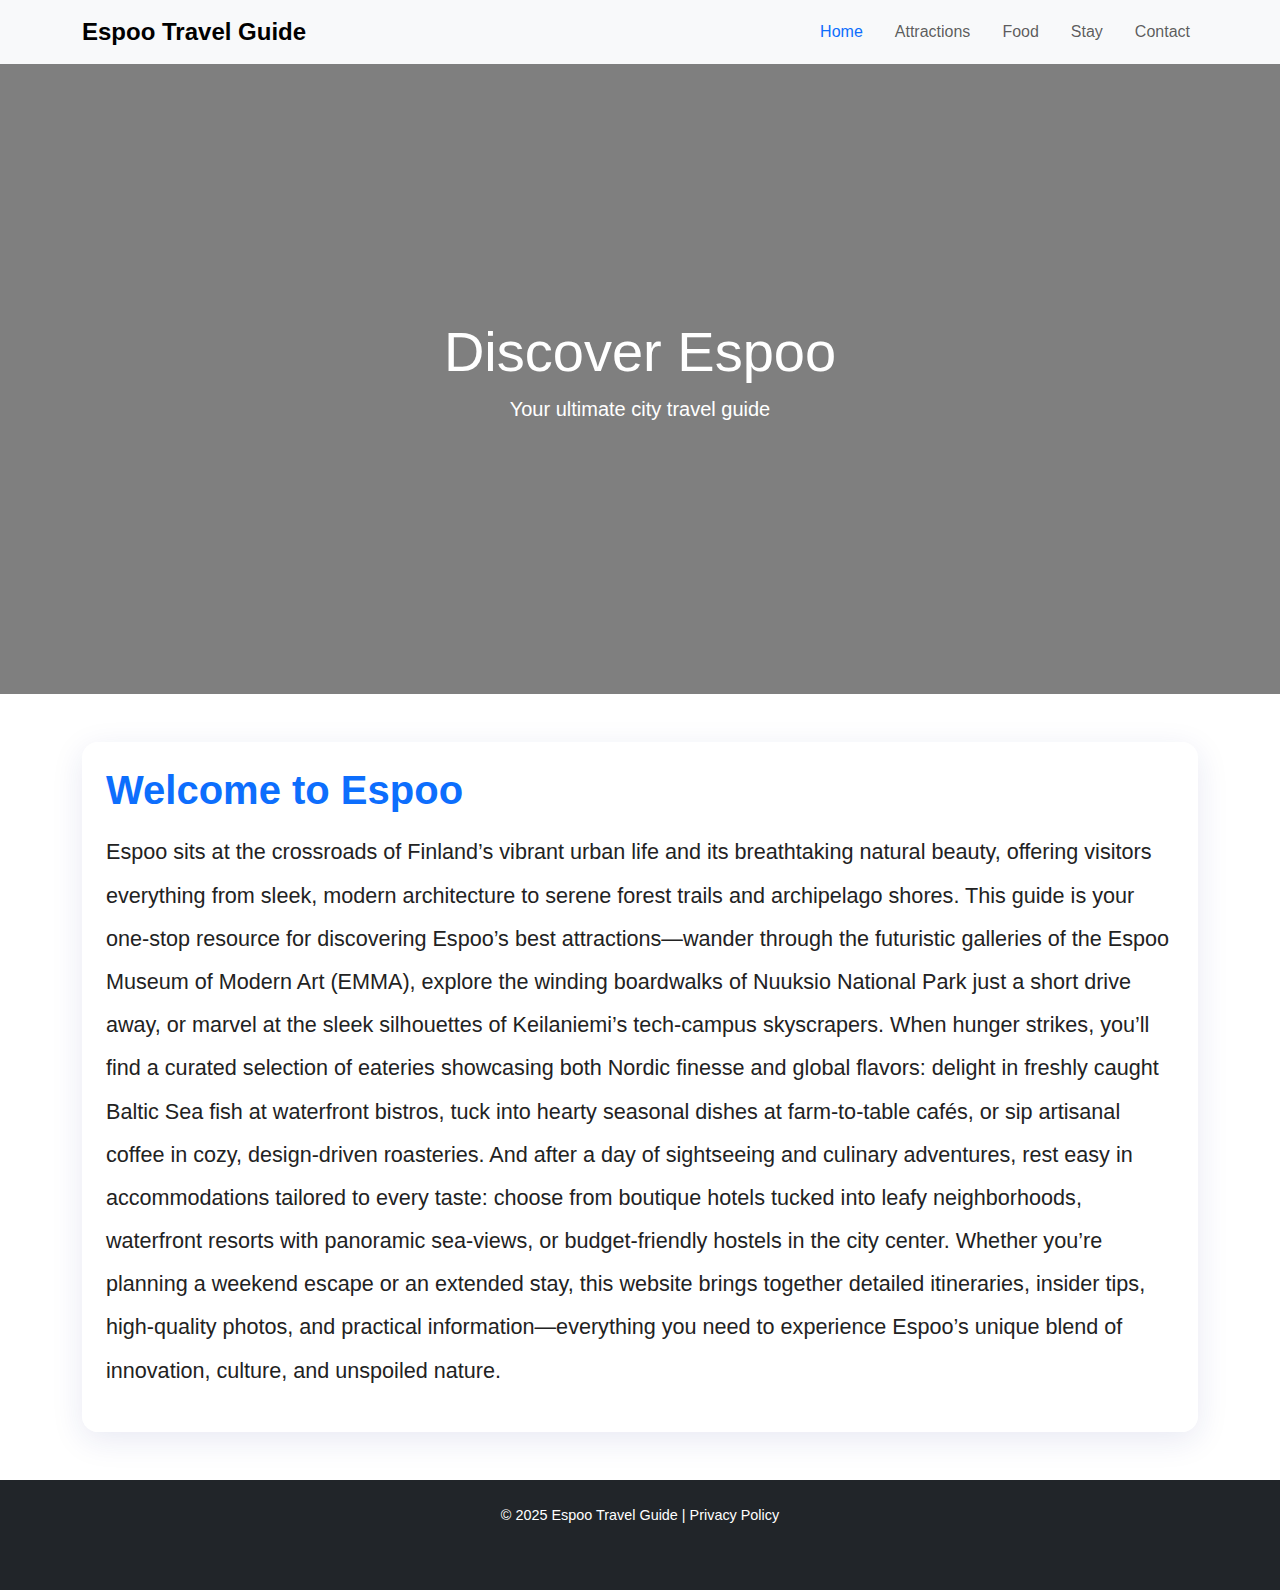
<file: index.html>
<!DOCTYPE html>
<html lang="en">
<head>
  <meta charset="UTF-8">
  <meta http-equiv="X-UA-Compatible" content="IE=edge">
  <meta name="viewport" content="width=device-width, initial-scale=1.0">
  <title>Espoo Travel Guide</title>
  <!-- Favicon -->
  <link rel="icon" href="images/favicon.ico">
  <!-- Bootstrap CSS -->
  <link
    href="https://cdn.jsdelivr.net/npm/bootstrap@5.3.0/dist/css/bootstrap.min.css"
    rel="stylesheet"
    integrity="sha384-..."
    crossorigin="anonymous"
  >
  <!-- Custom CSS -->
  <link rel="stylesheet" href="css.styles.css">
</head>
<body>
  <header>
    <nav class="navbar navbar-expand-lg navbar-light bg-light">
      <div class="container">
        <a class="navbar-brand" href="index.html">Espoo Travel Guide</a>
        <button class="navbar-toggler" type="button" data-bs-toggle="collapse" data-bs-target="#navbarNav">
          <span class="navbar-toggler-icon"></span>
        </button>
        <div class="collapse navbar-collapse" id="navbarNav">
          <ul class="navbar-nav ms-auto">
            <li class="nav-item"><a class="nav-link active" href="index.html">Home</a></li>
            <li class="nav-item"><a class="nav-link" href="espoo-attractions.html">Attractions</a></li>
            <li class="nav-item"><a class="nav-link" href="food.html">Food</a></li>
            <li class="nav-item"><a class="nav-link" href="stay.html">Stay</a></li>
            <li class="nav-item"><a class="nav-link" href="contact.html">Contact</a></li>
          </ul>
        </div>
      </div>
    </nav>
  </header>

  <!-- Hero Section -->
  <section id="hero" class="hero text-center d-flex align-items-center">
    <div class="overlay"></div>
    <div class="container text-white">
      <h1 class="display-4">Discover Espoo</h1>
      <p class="lead">Your ultimate city travel guide</p>
    </div>
  </section>

  <!-- Main Content -->
  <main class="container my-5">
    <section class="intro espoo-texture-bg rounded-4 p-4">
      <h2 style="font-size:2.5rem; font-weight:700; color:#0d6efd;">Welcome to Espoo</h2>
      <p style="font-size:1.35rem; line-height:2; color:#222;">Espoo sits at the crossroads of Finland’s vibrant urban life and its breathtaking natural beauty, offering visitors everything from sleek, modern architecture to serene forest trails and archipelago shores. This guide is your one-stop resource for discovering Espoo’s best attractions—wander through the futuristic galleries of the Espoo Museum of Modern Art (EMMA), explore the winding boardwalks of Nuuksio National Park just a short drive away, or marvel at the sleek silhouettes of Keilaniemi’s tech-campus skyscrapers. When hunger strikes, you’ll find a curated selection of eateries showcasing both Nordic finesse and global flavors: delight in freshly caught Baltic Sea fish at waterfront bistros, tuck into hearty seasonal dishes at farm-to-table cafés, or sip artisanal coffee in cozy, design-driven roasteries. And after a day of sightseeing and culinary adventures, rest easy in accommodations tailored to every taste: choose from boutique hotels tucked into leafy neighborhoods, waterfront resorts with panoramic sea-views, or budget-friendly hostels in the city center. Whether you’re planning a weekend escape or an extended stay, this website brings together detailed itineraries, insider tips, high-quality photos, and practical information—everything you need to experience Espoo’s unique blend of innovation, culture, and unspoiled nature.</p>
    </section>
  </main>

  <!-- Footer -->
  <footer class="footer bg-dark text-white py-4">
    <div class="container text-center">
      <p class="mb-2">&copy; 2025 Espoo Travel Guide | <a href="#" class="text-white text-decoration-none">Privacy Policy</a></p>
      <div class="social-icons">
        <a href="#" aria-label="Facebook"><i class="bi bi-facebook"></i></a>
        <a href="#" aria-label="Twitter"><i class="bi bi-twitter"></i></a>
        <a href="#" aria-label="Instagram"><i class="bi bi-instagram"></i></a>
      </div>
    </div>
  </footer>

  <!-- Bootstrap JS -->
  <script
    src="https://cdn.jsdelivr.net/npm/bootstrap@5.3.0/dist/js/bootstrap.bundle.min.js"
    integrity="sha384-..."
    crossorigin="anonymous"
  ></script>
</body>
</html>
</file>
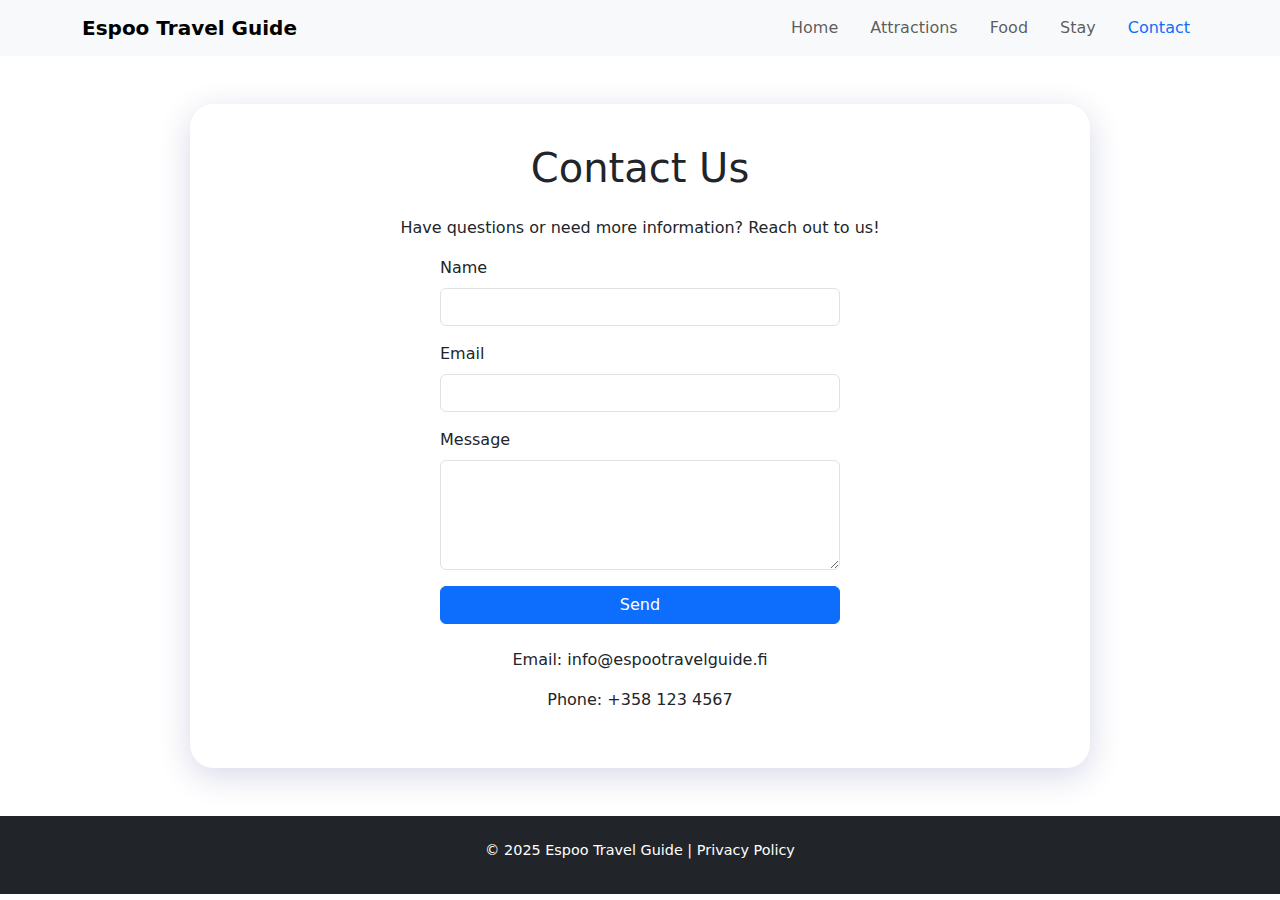
<file: contact.html>
<!DOCTYPE html>
<html lang="en">
<head>
  <meta charset="UTF-8">
  <meta name="viewport" content="width=device-width, initial-scale=1.0">
  <title>Contact Espoo Travel Guide</title>
  <link rel="stylesheet" href="css.styles.css">
  <link href="https://cdn.jsdelivr.net/npm/bootstrap@5.3.0/dist/css/bootstrap.min.css" rel="stylesheet">
</head>
<body class="contact-bg">
  <header>
    <nav class="navbar navbar-expand-lg navbar-light bg-light">
      <div class="container">
        <a class="navbar-brand" href="index.html">Espoo Travel Guide</a>
        <button class="navbar-toggler" type="button" data-bs-toggle="collapse" data-bs-target="#navbarNav">
          <span class="navbar-toggler-icon"></span>
        </button>
        <div class="collapse navbar-collapse" id="navbarNav">
          <ul class="navbar-nav ms-auto">
            <li class="nav-item"><a class="nav-link" href="index.html">Home</a></li>
            <li class="nav-item"><a class="nav-link" href="espoo-attractions.html">Attractions</a></li>
            <li class="nav-item"><a class="nav-link" href="food.html">Food</a></li>
            <li class="nav-item"><a class="nav-link" href="stay.html">Stay</a></li>
            <li class="nav-item"><a class="nav-link active" href="contact.html">Contact</a></li>
          </ul>
        </div>
      </div>
    </nav>
  </header>
  <main class="container text-center my-5">
    <div class="content-bg">
      <h1 class="mb-4">Contact Us</h1>
      <p>Have questions or need more information? Reach out to us!</p>
      <form class="mx-auto" style="max-width:400px;">
        <div class="mb-3 text-start">
          <label for="name" class="form-label">Name</label>
          <input type="text" class="form-control" id="name" required>
        </div>
        <div class="mb-3 text-start">
          <label for="email" class="form-label">Email</label>
          <input type="email" class="form-control" id="email" required>
        </div>
        <div class="mb-3 text-start">
          <label for="message" class="form-label">Message</label>
          <textarea class="form-control" id="message" rows="4" required></textarea>
        </div>
        <button type="submit" class="btn btn-primary w-100">Send</button>
      </form>
      <div class="mt-4">
        <p>Email: info@espootravelguide.fi</p>
        <p>Phone: +358 123 4567</p>
      </div>
    </div>
  </main>
  <footer class="footer bg-dark text-white py-4">
    <div class="container text-center">
      <p class="mb-2">&copy; 2025 Espoo Travel Guide | <a href="#" class="text-white text-decoration-none">Privacy Policy</a></p>
    </div>
  </footer>
  <script src="https://cdn.jsdelivr.net/npm/bootstrap@5.3.0/dist/js/bootstrap.bundle.min.js"></script>
</body>
</html>
</file>
<file: css.styles.css>
/* Base Typography & Global Background */
body {
    font-family: 'Segoe UI', Tahoma, Geneva, Verdana, sans-serif;
    color: #333;
    line-height: 1.6;
    /* Global background image */
    background: url('https://cdn.s-cloud.fi/v1/w3840_q90/assets/dam-id/E-D6yHe3q6p89cUZeXhS76.webp') center/cover fixed no-repeat;
  }
  
  a {
    text-decoration: none;
  }
  
  a:hover {
    text-decoration: underline;
  }
  
  /* Navbar tweaks */
  .navbar-brand {
    font-weight: 700;
    font-size: 1.5rem;
  }
  
  .nav-link {
    margin-left: 1rem;
    font-size: 1rem;
    transition: color 0.3s;
  }
  
  .nav-link:hover,
  .nav-link.active {
    color: #0d6efd !important;
  }
  
  /* Hero Section */
  .hero {
    position: relative;
    height: 70vh;
    /* override hero background since body has global bg */
    background: none;
    display: flex;
    align-items: center;
    justify-content: center;
  }
  
  .hero .overlay {
    position: absolute;
    top: 0;
    left: 0;
    width: 100%;
    height: 100%;
    background-color: rgba(0, 0, 0, 0.5);
  }
  
  .hero h1,
  .hero p,
  .hero .btn {
    position: relative;
    z-index: 2;
  }
  
  /* Sections */
  main h2 {
    font-size: 2rem;
    margin-bottom: 1rem;
    color: #0d6efd;
  }
  
  /* Footer */
  .footer {
    font-size: 0.9rem;
  }
  
  .social-icons a {
    color: #fff;
    font-size: 1.2rem;
    margin: 0 0.5rem;
    transition: color 0.3s;
  }
  
  .social-icons a:hover {
    color: #0d6efd;
  }
  
  /* Visually appealing background for main content (attractions, etc.) */
.content-bg {
  background: rgba(255, 255, 255, 0.85);
  box-shadow: 0 8px 32px 0 rgba(31, 38, 135, 0.18);
  border-radius: 24px;
  padding: 2.5rem 2rem;
  margin: 0 auto 2.5rem auto;
  max-width: 900px;
}

@media (max-width: 992px) {
  .content-bg {
    padding: 1.5rem 0.5rem;
    max-width: 98vw;
  }
}

/* Responsive Adjustments */
@media (max-width: 768px) {
    .nav-link {
      margin-left: 0;
      margin-top: 0.5rem;
    }
    .hero {
      height: 50vh;
      padding: 2rem 1rem;
    }
    .hero h1 {
      font-size: 2rem;
    }
  }

  /* Espoo texture background for home intro section */
.espoo-texture-bg {
  background: url('https://www.transparenttextures.com/patterns/geometry2.png'), rgba(255,255,255,0.92);
  background-blend-mode: lighten;
  background-size: 300px 300px;
  background-repeat: repeat;
  box-shadow: 0 8px 32px 0 rgba(31, 38, 135, 0.10);
}

/* Food page background - slightly more visible */
.food-bg {
  background: linear-gradient(rgba(255,255,255,0.70), rgba(255,255,255,0.70)), url('https://images.unsplash.com/photo-1504674900247-0877df9cc836?auto=format&fit=crop&w=1500&q=80') center/cover fixed no-repeat;
}

/* Stay page background */
.stay-bg {
  background: linear-gradient(rgba(255,255,255,0.80), rgba(255,255,255,0.80)), url('https://images.unsplash.com/photo-1506744038136-46273834b3fb?auto=format&fit=crop&w=1500&q=80') center/cover fixed no-repeat;
}

/* Attractions page background */
.attractions-bg {
  background: linear-gradient(rgba(255,255,255,0.85), rgba(255,255,255,0.85)), url('https://images.unsplash.com/photo-1464983953574-0892a716854b?auto=format&fit=crop&w=1500&q=80') center/cover fixed no-repeat;
}

/* Contact page background */
.contact-bg {
  background: linear-gradient(rgba(255,255,255,0.92), rgba(255,255,255,0.92)), url('https://images.unsplash.com/photo-1519125323398-675f0ddb6308?auto=format&fit=crop&w=1500&q=80') center/cover fixed no-repeat;
}
</file>
